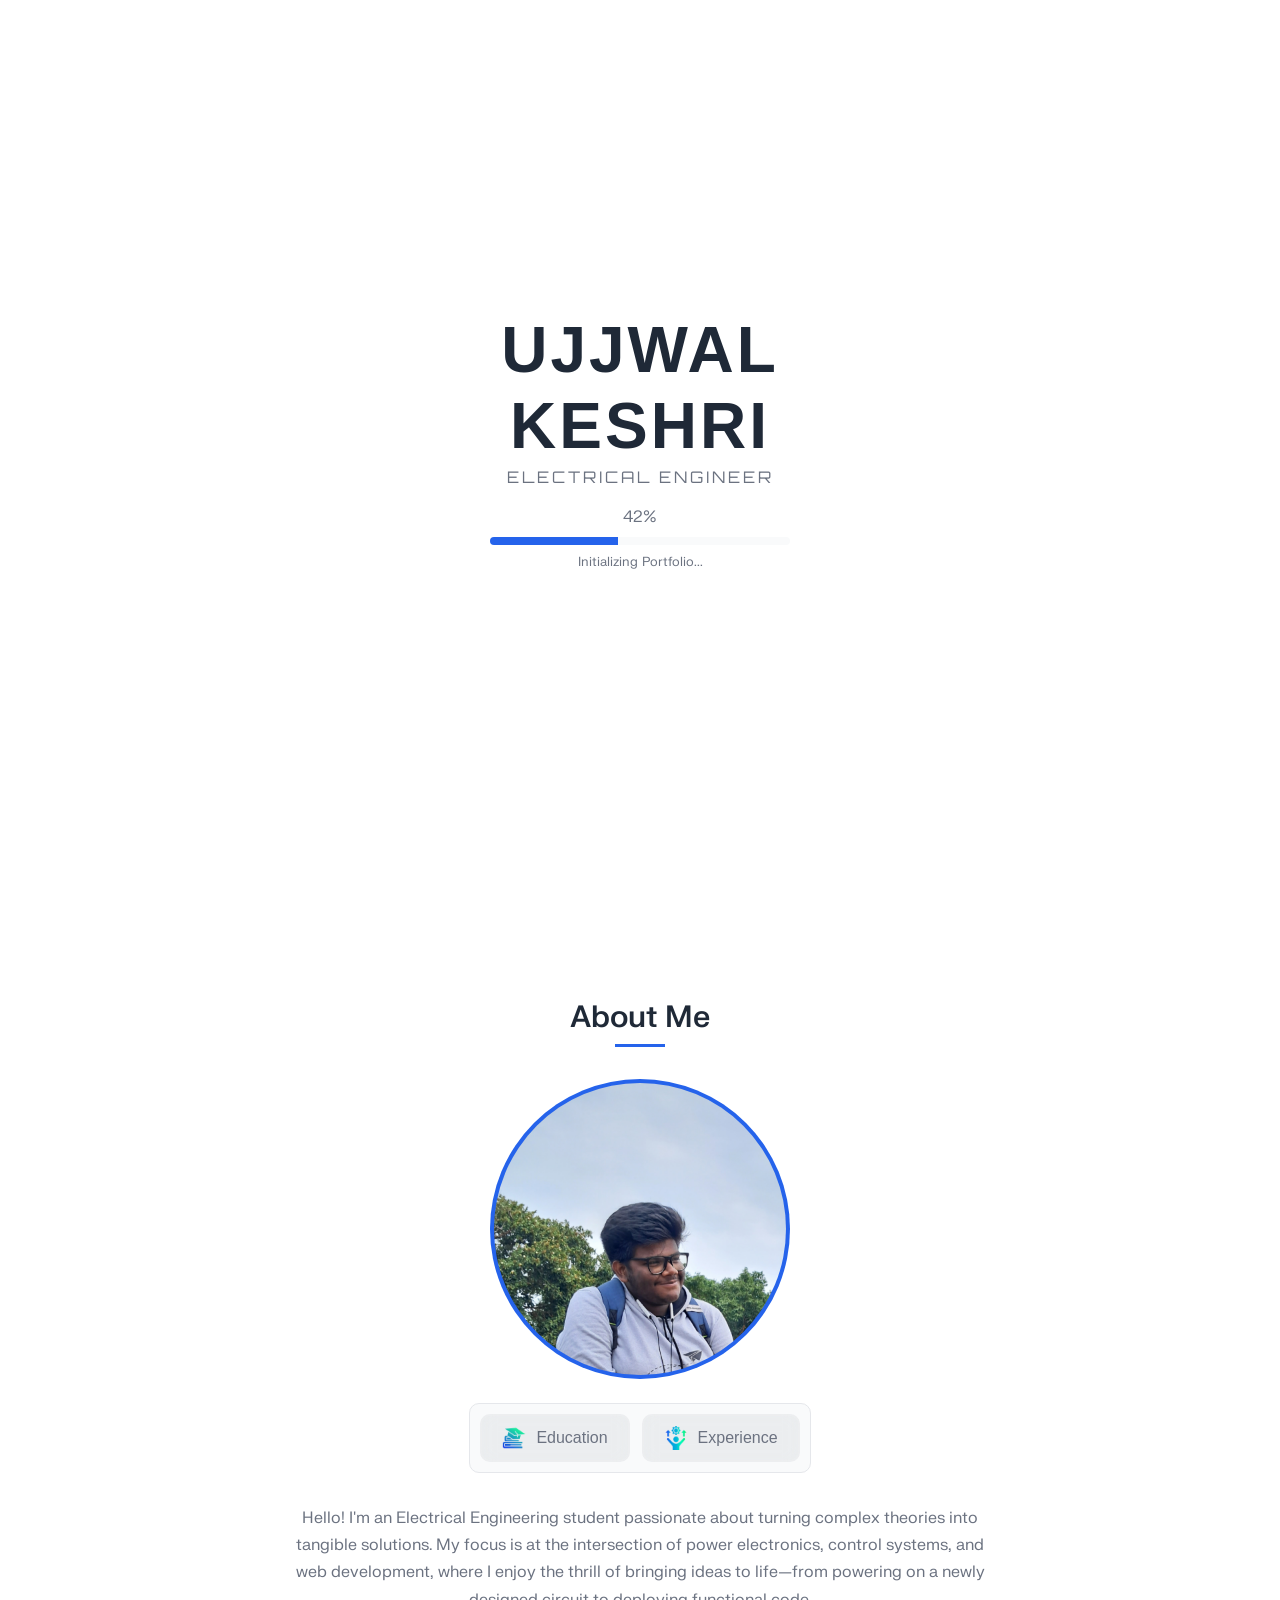
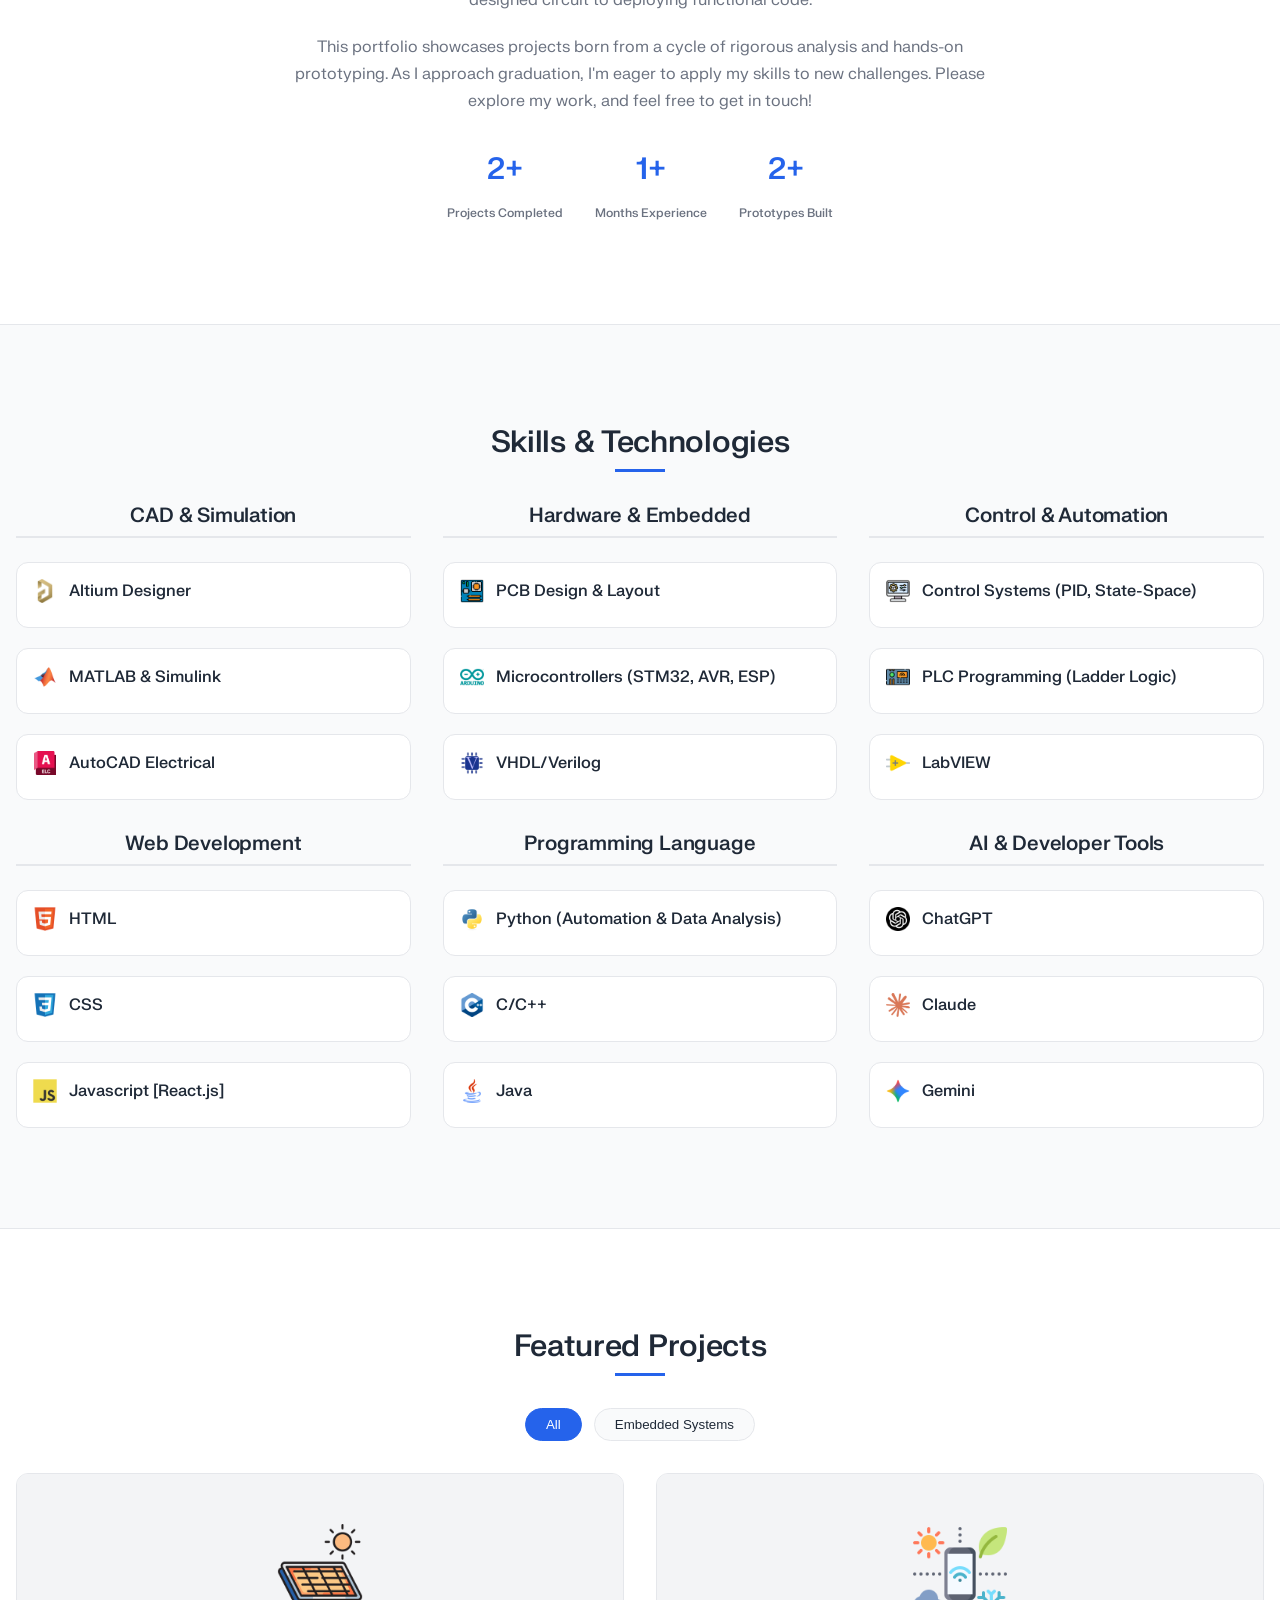
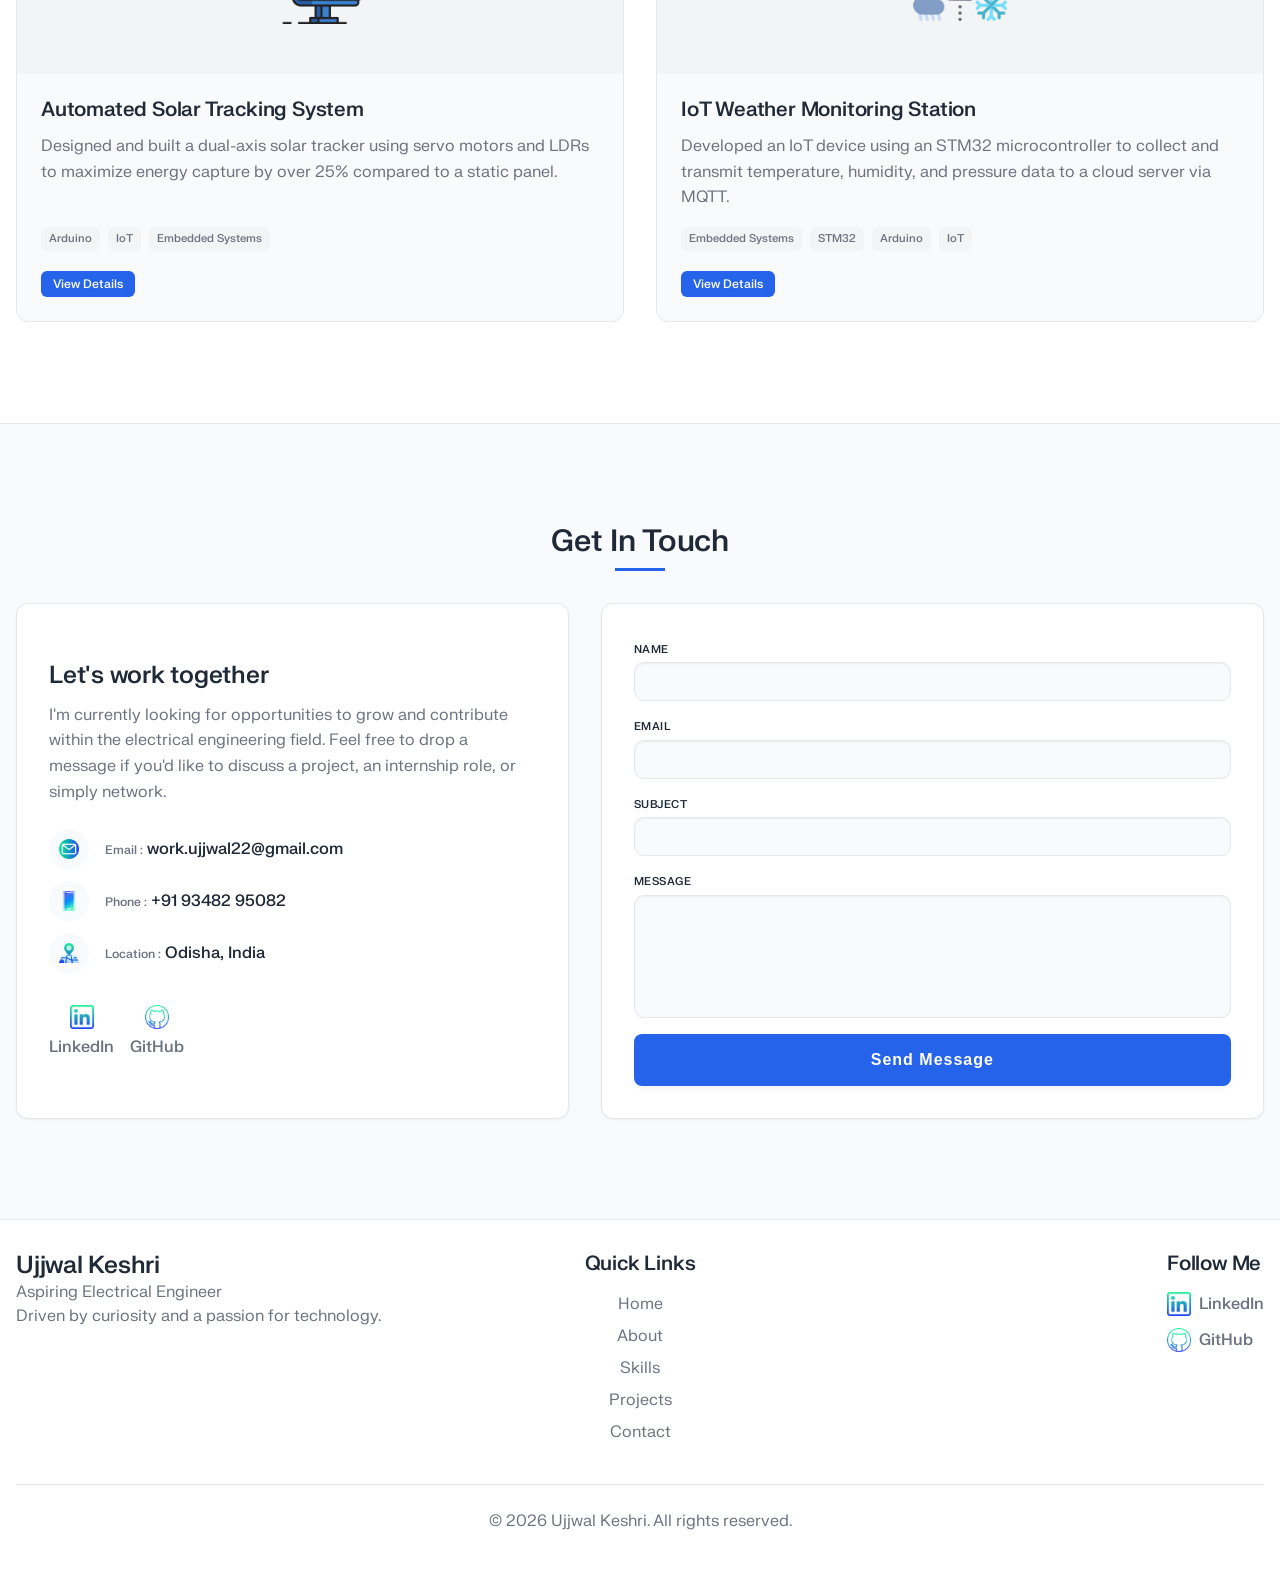
<file: index.html>
<!DOCTYPE html>
<html lang="en" class="homepage-theme">

<head>
    <meta charset="UTF-8">
    <meta name="viewport" content="width=device-width, initial-scale=1.0">
    <title>Ujjwal Keshri - Electrical Engineer</title>
    <link rel="icon" type="image/png" href="resources/logo.png">
    <link rel="preconnect" href="https://fonts.googleapis.com">
    <link rel="preconnect" href="https://fonts.gstatic.com" crossorigin>
    <link href="https://fonts.googleapis.com/css2?family=Orbitron:wght@700&display=swap" rel="stylesheet">

    <script>
        (function () {
            try {
                var theme = localStorage.getItem('theme');
                if (theme) {
                    document.documentElement.classList.add(theme + '-mode');
                } else if (window.matchMedia && window.matchMedia('(prefers-color-scheme: dark)').matches) {
                    document.documentElement.classList.add('dark-mode');
                } else {
                    document.documentElement.classList.add('light-mode');
                }
            } catch (e) {
                document.documentElement.classList.add('light-mode');
            }
        })();
    </script>

    <link rel="stylesheet" href="style.css">
</head>

<body>
    <div class="cursor-dot"></div>
    <div class="cursor-circle"></div>
    <div class="loader" id="loader">
        <div class="loader__content">
            <div class="loader__brand">
                <h1 class="glitch" data-glitch="UJJWAL KESHRI">UJJWAL KESHRI</h1>
                <p>ELECTRICAL ENGINEER</p>
            </div>
            <div class="loader__progress-container">
                <span class="loader__percentage" id="loader-percentage">0%</span>
                <div class="loader__progress-bar">
                    <div class="loader__progress" id="loader-progress"></div>
                </div>
                <p class="loader__status">Initializing Portfolio...</p>
            </div>
        </div>
    </div>
    <header class="header">
        <nav class="nav container">
            <a href="index.html">
                <div class="nav__brand">
                    <h2>UK</h2>
                </div>
            </a>
            <ul class="nav__menu" id="nav-menu">
                <li class="nav__item">
                    <a href="#home" class="nav__link">Home</a>
                </li>
                <li class="nav__item">
                    <a href="#about" class="nav__link">About</a>
                </li>
                <li class="nav__item">
                    <a href="#skills" class="nav__link">Skills</a>
                </li>
                <li class="nav__item">
                    <a href="#projects" class="nav__link">Projects</a>
                </li>
                <li class="nav__item">
                    <a href="#contact" class="nav__link">Contact</a>
                </li>
            </ul>
            <div class="nav_right_cluster">
                <div class="switch-wrapper">
                    <input type="checkbox" id="theme-toggle" />
                    <label for="theme-toggle" class="toggle">
                        <span>
                            <svg viewBox="0 0 10 10">
                                <path
                                    d="M5,1 L5,1 C2.790861,1 1,2.790861 1,5 L1,5 C1,7.209139 2.790861,9 5,9 L5,9 C7.209139,9 9,7.209139 9,5 L9,5 C9,2.790861 7.209139,1 5,1 L5,9 L5,1 Z">
                                </path>
                            </svg>
                        </span>
                    </label>
                </div>
                <button class="nav__toggle" id="nav-toggle" aria-label="Toggle navigation menu" aria-expanded="false"
                    aria-controls="nav-menu">
                    <span></span>
                    <span></span>
                    <span></span>
                </button>
            </div>
        </nav>
    </header>

    <section class="hero" id="home">
        <video autoplay muted loop playsinline class="hero__video-background hero__video">
            <source src="resources/background.mp4" type="video/mp4">
            Your browser does not support the video tag.
        </video>

        <div class="hero__overlay"></div>

        <div class="hero__container container">
            <div class="hero__content">
                <div class="hero__text">
                    <h1 class="hero__title">UJJWAL KESHRI</h1>
                    <h2 class="hero__subtitle"><span id="typewriter-text"></span></h2>
                    <p class="hero__tagline">Engineering innovative solutions for power, control, and embedded systems.
                    </p>
                    <p class="hero__intro">I am an aspiring Electrical Engineering student with hands-on experience in
                        designing, simulating, and testing electrical systems gained through rigorous coursework and
                        academic projects. I am driven to create efficient and reliable solutions and am skilled in
                        circuit analysis and prototyping. Eager to apply my knowledge to complex engineering problems.
                    </p>
                    <div class="hero__buttons">
                        <a href="https://rustyujjwal.github.io/My-CV/" target="_blank" rel="noopener noreferrer"
                            class="btn btn--secondary"><span>Download CV</span></a>
                        <a href="#contact" class="btn btn--outline">Contact Me</a>
                    </div>
                </div>
                <div class="hero__image">
                    <div class="hero__photo">
                        <div class="photo-placeholder">
                            <img src="resources/about-me.jpg" alt="Ujjwal Keshri">
                        </div>
                    </div>
                </div>
            </div>
        </div>
    </section>

    <section class="about" id="about">
        <div class="container">
            <h2 class="section__title">About Me</h2>
            <div class="about__container">
                <div class="about__image">
                    <div class="about__photo">
                        <div class="photo-placeholder">
                            <img src="resources/about-me.jpg" alt="About Ujjwal Keshri">
                        </div>
                    </div>
                    <div class="tab-buttons">
                        <button class="tab-btn" data-tab="education">
                            <div class="tab-btn__icon"><img src="resources/education.png" alt="Education Qualification">
                            </div>
                            <span class="tab-btn__text">Education</span>
                        </button>
                        <button class="tab-btn" data-tab="experience">
                            <div class="tab-btn__icon"><img src="resources/training.png" alt="Experience"> </div>
                            <span class="tab-btn__text">Experience</span>
                        </button>
                    </div>
                </div>

                <div class="about__content">
                    <div class="about__details-default">
                        <div class="about__text-wrapper">
                            <p class="about__text">
                                Hello! I'm an Electrical Engineering student passionate about turning complex theories
                                into
                                tangible solutions. My focus is at the intersection of power electronics, control
                                systems, and
                                web development, where I enjoy the thrill of bringing ideas to life—from powering on a
                                newly
                                designed circuit to deploying functional code.
                            </p>
                            <p class="about__text">
                                This portfolio showcases projects born from a cycle of rigorous analysis and hands-on
                                prototyping. As I approach graduation, I'm eager to apply my skills to new challenges.
                                Please
                                explore my work, and feel free to get in touch!
                            </p>
                        </div>
                        <div class="about__highlights">
                            <div class="highlight">
                                <span class="highlight__number" data-target="2">0+</span>
                                <span class="highlight__text">Projects Completed</span>
                            </div>
                            <div class="highlight">
                                <span class="highlight__number" data-target="1">0+</span>
                                <span class="highlight__text">Months Experience</span>
                            </div>
                            <div class="highlight">
                                <span class="highlight__number" data-target="2">0+</span>
                                <span class="highlight__text">Prototypes Built</span>
                            </div>
                        </div>
                    </div>

                    <div class="tab-content">
                        <button type="button" class="timeline-close-btn" aria-label="Close timeline">&times;</button>
                        <div class="timeline-section" id="education-content" data-tab="education">
                            <div class="timeline__item">
                                <h4 class="timeline__title">B.Tech in Electrical Engineering</h4>
                                <p class="timeline__subtitle">Odisha University of Technology and Research | Ghatikia,
                                    Bhubaneshwar, Odisha</p>
                                <p class="timeline__date">Sept 2023 - June 2027</p>
                                <ul class="timeline__description">
                                    <p>CGPA: 8.52/10 (Until 5th Semester)</p>
                                </ul>
                            </div>
                            <div class="timeline__item">
                                <h4 class="timeline__title">Senior Secondary (Class XII)</h4>
                                <p class="timeline__subtitle">DAV Public School | CDA-6, Cuttack, Odisha</p>
                                <p class="timeline__date">2022</p>
                                <ul class="timeline__description">
                                    <p>Stream: Science (PCMC)</p>
                                    <p>Percentage: 88.60%</p>
                                </ul>
                            </div>
                            <div class="timeline__item">
                                <h4 class="timeline__title">Higher Secondary (Class X)</h4>
                                <p class="timeline__subtitle">DAV Public School | CDA-6, Cuttack, Odisha</p>
                                <p class="timeline__date">2020</p>
                                <ul class="timeline__description">
                                    <p>Percentage: 89.80%</p>
                                </ul>
                            </div>
                        </div>
                        <div class="timeline-section" id="experience-content" data-tab="experience">
                            <div class="experience__timeline">
                                <h4 class="timeline__title">Electrical Engineering Intern (Industrial Trainee)</h4>
                                <p class="timeline__subtitle">Indian Oil Corporation Limited | SERPL, Bhubaneswar Pump
                                    Station (Jatni)</p>
                                <p class="timeline__date">June 2024 - July 2024</p>
                                <ul class="timeline__description">
                                    <li>Underwent training and prepared a project report on "Industrial Training" under
                                        the supervision of the Operations Manager.</li>
                                    <li>Assisted in the maintenance and troubleshooting of electrical systems and
                                        equipment at the SERPL, Bhubaneswar Pump Station.</li>
                                    <li>Gained practical experience with the operation and control of automated pumping
                                        systems within the pipelines division.</li>
                                </ul>
                                <div class="timline-buttons">
                                    <a href="https://drive.google.com/file/d/1E3f11haBX99K1AKoM7MiTgT2Gk7Y_iyB/view?usp=drive_link"
                                        target="_blank" rel="noopener noreferrer">
                                        <button class="btn btn--outline btn--icon btn--certificate"
                                            data-tab="certificate">
                                            <img src="resources/certificate.png" alt="Certificate Icon">
                                            <span>Certificate</span>
                                        </button>
                                    </a>
                                </div>
                            </div>
                        </div>
                    </div>
                </div>
            </div>
        </div>
    </section>

    <section class="skills" id="skills">
        <div class="container">
            <h2 class="section__title">Skills & Technologies</h2>
            <div class="skills__container">
                <div class="skills__category">
                    <h3 class="skills__category-title">CAD & Simulation</h3>
                    <div class="skills__list">
                        <div class="skill" data-skill="Altium Designer" data-level="90">
                            <div class="skill__info">
                                <div class="skill__identity">
                                    <img src="resources/altium.png" alt="Altium Designer" class="skill__icon">
                                    <span class="skill__name">Altium Designer</span>
                                </div>
                                <span class="skill__percentage">90%</span>
                            </div>
                            <div class="skill__bar">
                                <div class="skill__progress"></div>
                            </div>
                        </div>
                        <div class="skill" data-skill="MATLAB & Simulink" data-level="88">
                            <div class="skill__info">
                                <div class="skill__identity">
                                    <img src="resources/matlab.png" alt="MATLAB & Simulink" class="skill__icon">
                                    <span class="skill__name">MATLAB & Simulink</span>
                                </div>
                                <span class="skill__percentage">88%</span>
                            </div>
                            <div class="skill__bar">
                                <div class="skill__progress"></div>
                            </div>
                        </div>
                        <div class="skill" data-skill="AutoCAD Electrical" data-level="85">
                            <div class="skill__info">
                                <div class="skill__identity">
                                    <img src="resources/autocadelectrical.png" alt="AutoCAD Electrical"
                                        class="skill__icon">
                                    <span class="skill__name">AutoCAD Electrical</span>
                                </div>
                                <span class="skill__percentage">85%</span>
                            </div>
                            <div class="skill__bar">
                                <div class="skill__progress"></div>
                            </div>
                        </div>
                    </div>
                </div>

                <div class="skills__category">
                    <h3 class="skills__category-title">Hardware & Embedded</h3>
                    <div class="skills__list">
                        <div class="skill" data-skill="PCB Design" data-level="92">
                            <div class="skill__info">
                                <div class="skill__identity">
                                    <img src="resources/fabrication.png" alt="PCB Design & Layout" class="skill__icon">
                                    <span class="skill__name">PCB Design & Layout</span>
                                </div>
                                <span class="skill__percentage">92%</span>
                            </div>
                            <div class="skill__bar">
                                <div class="skill__progress"></div>
                            </div>
                        </div>
                        <div class="skill" data-skill="Microcontrollers (STM32, AVR)" data-level="90">
                            <div class="skill__info">
                                <div class="skill__identity">
                                    <img src="resources/Arduino.png" alt="Microcontrollers (STM32, AVR, ESP)"
                                        class="skill__icon">
                                    <span class="skill__name">Microcontrollers (STM32, AVR, ESP)</span>
                                </div>
                                <span class="skill__percentage">90%</span>
                            </div>
                            <div class="skill__bar">
                                <div class="skill__progress"></div>
                            </div>
                        </div>

                        <div class="skill" data-skill="VHDL/Verilog" data-level="80">
                            <div class="skill__info">
                                <div class="skill__identity">
                                    <img src="resources/verilog.png" alt="VHDL/Verilog" class="skill__icon">
                                    <span class="skill__name">VHDL/Verilog</span>
                                </div>
                                <span class="skill__percentage">80%</span>
                            </div>
                            <div class="skill__bar">
                                <div class="skill__progress"></div>
                            </div>
                        </div>
                    </div>
                </div>

                <div class="skills__category">
                    <h3 class="skills__category-title">Control & Automation</h3>
                    <div class="skills__list">
                        <div class="skill" data-skill="Control Systems" data-level="88">
                            <div class="skill__info">
                                <div class="skill__identity">
                                    <img src="resources/controlsystem.png" alt="Control Systems (PID, State-Space)"
                                        class="skill__icon">
                                    <span class="skill__name">Control Systems (PID, State-Space)</span>
                                </div>
                                <span class="skill__percentage">88%</span>
                            </div>
                            <div class="skill__bar">
                                <div class="skill__progress"></div>
                            </div>
                        </div>
                        <div class="skill" data-skill="PLC Programming" data-level="82">
                            <div class="skill__info">
                                <div class="skill__identity">
                                    <img src="resources/plc.png" alt="PLC Programming (Ladder Logic)"
                                        class="skill__icon">
                                    <span class="skill__name">PLC Programming (Ladder Logic)</span>
                                </div>
                                <span class="skill__percentage">82%</span>
                            </div>
                            <div class="skill__bar">
                                <div class="skill__progress"></div>
                            </div>
                        </div>
                        <div class="skill" data-skill="LabVIEW" data-level="78">
                            <div class="skill__info">
                                <div class="skill__identity">
                                    <img src="resources/LabVIEW.png" alt="LabVIEW" class="skill__icon">
                                    <span class="skill__name">LabVIEW</span>
                                </div>
                                <span class="skill__percentage">78%</span>
                            </div>
                            <div class="skill__bar">
                                <div class="skill__progress"></div>
                            </div>
                        </div>

                    </div>
                </div>

                <div class="skills__category">
                    <h3 class="skills__category-title">Web Development</h3>
                    <div class="skills__list">
                        <div class="skill" data-skill="HTML" data-level="90">
                            <div class="skill__info">
                                <div class="skill__identity">
                                    <img src="resources/HTML5.png" alt="HTML" class="skill__icon">
                                    <span class="skill__name">HTML</span>
                                </div>
                                <span class="skill__percentage">90%</span>
                            </div>
                            <div class="skill__bar">
                                <div class="skill__progress"></div>
                            </div>
                        </div>
                        <div class="skill" data-skill="CSS" data-level="75">
                            <div class="skill__info">
                                <div class="skill__identity">
                                    <img src="resources/CSS3.png" alt="CSS" class="skill__icon">
                                    <span class="skill__name">CSS</span>
                                </div>
                                <span class="skill__percentage">75%</span>
                            </div>
                            <div class="skill__bar">
                                <div class="skill__progress"></div>
                            </div>
                        </div>
                        <div class="skill" data-skill="Javascript" data-level="70">
                            <div class="skill__info">
                                <div class="skill__identity">
                                    <img src="resources/JavaScript.png" alt="Javascript [React.js]" class="skill__icon">
                                    <span class="skill__name">Javascript [React.js]</span>
                                </div>
                                <span class="skill__percentage">70%</span>
                            </div>
                            <div class="skill__bar">
                                <div class="skill__progress"></div>
                            </div>
                        </div>
                    </div>
                </div>

                <div class="skills__category">
                    <h3 class="skills__category-title">Programming Language</h3>
                    <div class="skills__list">
                        <div class="skill" data-skill="Python (Automation)" data-level="75">
                            <div class="skill__info">
                                <div class="skill__identity">
                                    <img src="resources/python.png" alt="Python (Automation & Data Analysis)"
                                        class="skill__icon">
                                    <span class="skill__name">Python (Automation & Data Analysis)</span>
                                </div>
                                <span class="skill__percentage">75%</span>
                            </div>
                            <div class="skill__bar">
                                <div class="skill__progress"></div>
                            </div>
                        </div>
                        <div class="skill" data-skill="C/C++" data-level="85">
                            <div class="skill__info">
                                <div class="skill__identity">
                                    <img src="resources/c-.png" alt="C/C++" class="skill__icon">
                                    <span class="skill__name">C/C++</span>
                                </div>
                                <span class="skill__percentage">85%</span>
                            </div>
                            <div class="skill__bar">
                                <div class="skill__progress"></div>
                            </div>
                        </div>
                        <div class="skill" data-skill="Java" data-level="70">
                            <div class="skill__info">
                                <div class="skill__identity">
                                    <img src="resources/java.png" alt="Java" class="skill__icon">
                                    <span class="skill__name">Java</span>
                                </div>
                                <span class="skill__percentage">70%</span>
                            </div>
                            <div class="skill__bar">
                                <div class="skill__progress"></div>
                            </div>
                        </div>
                    </div>
                </div>

                <div class="skills__category">
                    <h3 class="skills__category-title">AI & Developer Tools</h3>
                    <div class="skills__list">
                        <div class="skill" data-skill="ChatGPT" data-level="80">
                            <div class="skill__info">
                                <div class="skill__identity">
                                    <img src="resources/chatgpt.png" alt="ChatGPT" class="skill__icon">
                                    <span class="skill__name">ChatGPT</span>
                                </div>
                                <span class="skill__percentage">80%</span>
                            </div>
                            <div class="skill__bar">
                                <div class="skill__progress"></div>
                            </div>
                        </div>
                        <div class="skill" data-skill="Claude" data-level="80">
                            <div class="skill__info">
                                <div class="skill__identity">
                                    <img src="resources/claude.png" alt="Claude" class="skill__icon">
                                    <span class="skill__name">Claude</span>
                                </div>
                                <span class="skill__percentage">80%</span>
                            </div>
                            <div class="skill__bar">
                                <div class="skill__progress"></div>
                            </div>
                        </div>
                        <div class="skill" data-skill="Gemini" data-level="80">
                            <div class="skill__info">
                                <div class="skill__identity">
                                    <img src="resources/gemini.png" alt="Gemini" class="skill__icon">
                                    <span class="skill__name">Gemini</span>
                                </div>
                                <span class="skill__percentage">80%</span>
                            </div>
                            <div class="skill__bar">
                                <div class="skill__progress"></div>
                            </div>
                        </div>
                    </div>
                </div>

            </div>
        </div>
    </section>

    <section class="projects" id="projects">
        <div class="container">
            <h2 class="section__title">Featured Projects</h2>
            <div class="projects__filters">
                <button class="filter-btn active" data-filter="all">All</button>
                <button class="filter-btn" data-filter="embedded">Embedded Systems</button>
            </div>
            <div class="projects__grid">
                <div class="project-card" data-category="embedded">
                    <div class="project-card__image">
                        <div class="project-placeholder"> <img src="resources/solar.png" alt="solar tracking"> </div>
                    </div>
                    <div class="project-card__content">
                        <h3 class="project-card__title">Automated Solar Tracking System</h3>
                        <p class="project-card__description">Designed and built a dual-axis solar tracker using servo
                            motors and LDRs to maximize energy capture by over 25% compared to a static panel.</p>
                        <div class="project-card__tags">
                            <span class="tag">Arduino</span>
                            <span class="tag">IoT</span>
                            <span class="tag">Embedded Systems</span>
                        </div>
                        <div class="project-card__buttons">
                            <a href="https://github.com/RustyUjjwal/Automated-Solar-Tracking-System.git" target="_blank"
                            rel="noopener noreferrer" class="btn btn--sm btn--secondary">View Details</a>
                        </div>
                    </div>
                </div>

                <div class="project-card" data-category="embedded">
                    <div class="project-card__image">
                        <div class="project-placeholder"> <img src="resources/weather.png"
                                alt="Weather Monitoring Station"> </div>
                    </div>
                    <div class="project-card__content">
                        <h3 class="project-card__title">IoT Weather Monitoring Station</h3>
                        <p class="project-card__description">Developed an IoT device using an STM32 microcontroller to
                            collect and transmit temperature, humidity, and pressure data to a cloud server via MQTT.
                        </p>
                        <div class="project-card__tags">
                            <span class="tag">Embedded Systems</span>
                            <span class="tag">STM32</span>
                            <span class="tag">Arduino</span>
                            <span class="tag">IoT</span>
                        </div>
                        <div class="project-card__buttons">
                            <a href="https://github.com/RustyUjjwal/IoT-Weather-Monitoring-Station.git" target="_blank"
                                rel="noopener noreferrer" class="btn btn--sm btn--secondary">View Details</a>
                        </div>
                    </div>
                </div>

            </div>
        </div>
    </section>

    <section class="contact" id="contact">
        <div class="container">
            <h2 class="section__title">Get In Touch</h2>
            <div class="contact__container">
                <div class="contact__info">
                    <h3>Let's work together</h3>
                    <p>I'm currently looking for opportunities to grow and contribute within the electrical engineering field. Feel free to drop a message if you'd like to discuss a project, an internship role, or simply network.</p>

                    <div class="contact__details">
                        <div class="contact__item">
                            <span class="contact__icon"> <img src="resources/email.png" alt="Email"></span>
                            <div class="contact__text">
                                <span class="contact__label">Email :</span>
                                <span class="contact__value">work.ujjwal22@gmail.com</span>
                            </div>
                        </div>
                        <div class="contact__item">
                            <span class="contact__icon"><img src="resources/mobile.png" alt="Mobile"></span>
                            <div class="contact__text">
                                <span class="contact__label">Phone :</span>
                                <span class="contact__value">+91 93482 95082</span>
                            </div>
                        </div>
                        <div class="contact__item">
                            <span class="contact__icon"><img src="resources/location.png" alt="Location"></span>
                            <div class="contact__text">
                                <span class="contact__label">Location :</span>
                                <span class="contact__value">Odisha, India</span>
                            </div>
                        </div>
                    </div>

                    <div class="contact__social">
                        <a href="https://www.linkedin.com/in/keshriujjwal/" target="_blank" class="social-link"
                            title="LinkedIn">
                            <img src="resources/linkedin-icon.png" class="social-link linkedin-link"
                                alt="LinkedIn Profile">
                            <span>LinkedIn</span>
                        </a>
                        <a href="https://github.com/RustyUjjwal" target="_blank" class="social-link github-link"
                            title="GitHub">
                            <img src="resources/github-icon.png" alt="GitHub Profile">
                            <span>GitHub</span>
                        </a>
                    </div>
                </div>

                <form class="contact__form" id="contact-form" novalidate>
                    <input type="hidden" name="access_key" value="f7c15a7a-4ddb-4a46-9fb8-ebc34a2d137b">

                    <div class="form-group">
                        <label for="name" class="form-label">Name</label>
                        <input type="text" id="name" name="name" class="form-control" required>
                        <span class="error-message" id="name-error"></span>
                    </div>
                    <div class="form-group">
                        <label for="email" class="form-label">Email</label>
                        <input type="email" id="email" name="email" class="form-control" required>
                        <span class="error-message" id="email-error"></span>
                    </div>
                    <div class="form-group">
                        <label for="subject" class="form-label">Subject</label>
                        <input type="text" id="subject" name="subject" class="form-control" required>
                        <span class="error-message" id="subject-error"></span>
                    </div>
                    <div class="form-group">
                        <label for="message" class="form-label">Message</label>
                        <textarea id="message" name="message" class="form-control" rows="5" required></textarea>
                        <span class="error-message" id="message-error"></span>
                    </div>
                    <button type="submit" class="btn btn--primary btn--full-width">Send Message</button>
                </form>
            </div>
        </div>
    </section>

    <footer class="footer">
        <div class="container">
            <div class="footer__content">
                <div class="footer__info">
                    <h3>Ujjwal Keshri</h3>
                    <p>Aspiring Electrical Engineer<br>Driven by curiosity and a passion for technology.</p>
                    
                </div>
                <div class="footer__links">
                    <h4>Quick Links</h4>
                    <ul>
                        <li><a href="#home">Home</a></li>
                        <li><a href="#about">About</a></li>
                        <li><a href="#skills">Skills</a></li>
                        <li><a href="#projects">Projects</a></li>
                        <li><a href="#contact">Contact</a></li>
                    </ul>
                </div>
                <div class="footer__social">
                    <h4>Follow Me</h4>
                    <div class="social-links">
                        <a href="https://www.linkedin.com/in/keshriujjwal/" target="_blank"
                            class="social-link linkedin-link" title="LinkedIn">
                            <img src="resources/linkedin-icon.png" alt="LinkedIn Profile">
                            <span>LinkedIn</span>
                        </a>
                        <a href="https://github.com/RustyUjjwal" target="_blank" class="social-link github-link"
                            title="GitHub Profile">
                            <img src="resources/github-icon.png" alt="GitHub Profile">
                            <span>GitHub</span>
                        </a>
                    </div>
                </div>
            </div>
            <div class="footer__bottom">
                <p>&copy; <span id="copyright-year">2025</span> Ujjwal Keshri. All rights reserved.</p>
            </div>
        </div>
    </footer>

    <script src="app.js"></script>
</body>


</html>
</file>
<file: style.css>
/* ===== Animation Frames ====== */
@keyframes blink-caret {

  from,
  to {
    border-color: transparent;
  }

  50% {
    border-color: var(--color-primary);
  }
}

@keyframes contentFadeIn {
  from {
    opacity: 0;
    transform: translateY(15px);
  }

  to {
    opacity: 1;
    transform: translateY(0);
  }
}

@keyframes noise-before {
  0% {
    clip: rect(61px, 9999px, 52px, 0);
  }

  5% {
    clip: rect(33px, 9999px, 144px, 0);
  }

  10% {
    clip: rect(121px, 9999px, 115px, 0);
  }

  15% {
    clip: rect(144px, 9999px, 162px, 0);
  }

  20% {
    clip: rect(62px, 9999px, 180px, 0);
  }

  25% {
    clip: rect(34px, 9999px, 42px, 0);
  }

  30% {
    clip: rect(147px, 9999px, 179px, 0);
  }

  35% {
    clip: rect(99px, 9999px, 63px, 0);
  }

  40% {
    clip: rect(188px, 9999px, 122px, 0);
  }

  45% {
    clip: rect(154px, 9999px, 14px, 0);
  }

  50% {
    clip: rect(63px, 9999px, 37px, 0);
  }

  55% {
    clip: rect(161px, 9999px, 147px, 0);
  }

  60% {
    clip: rect(109px, 9999px, 175px, 0);
  }

  65% {
    clip: rect(157px, 9999px, 88px, 0);
  }

  70% {
    clip: rect(173px, 9999px, 131px, 0);
  }

  75% {
    clip: rect(62px, 9999px, 70px, 0);
  }

  80% {
    clip: rect(24px, 9999px, 153px, 0);
  }

  85% {
    clip: rect(138px, 9999px, 40px, 0);
  }

  90% {
    clip: rect(79px, 9999px, 136px, 0);
  }

  95% {
    clip: rect(25px, 9999px, 34px, 0);
  }

  100% {
    clip: rect(173px, 9999px, 166px, 0);
  }
}

@keyframes noise-after {
  0% {
    clip: rect(26px, 9999px, 33px, 0);
  }

  5% {
    clip: rect(140px, 9999px, 198px, 0);
  }

  10% {
    clip: rect(184px, 9999px, 89px, 0);
  }

  15% {
    clip: rect(121px, 9999px, 6px, 0);
  }

  20% {
    clip: rect(181px, 9999px, 99px, 0);
  }

  25% {
    clip: rect(154px, 9999px, 133px, 0);
  }

  30% {
    clip: rect(134px, 9999px, 169px, 0);
  }

  35% {
    clip: rect(26px, 9999px, 187px, 0);
  }

  40% {
    clip: rect(147px, 9999px, 137px, 0);
  }

  45% {
    clip: rect(31px, 9999px, 52px, 0);
  }

  50% {
    clip: rect(191px, 9999px, 109px, 0);
  }

  55% {
    clip: rect(74px, 9999px, 54px, 0);
  }

  60% {
    clip: rect(145px, 9999px, 75px, 0);
  }

  65% {
    clip: rect(153px, 9999px, 198px, 0);
  }

  70% {
    clip: rect(99px, 9999px, 136px, 0);
  }

  75% {
    clip: rect(118px, 9999px, 192px, 0);
  }

  80% {
    clip: rect(1px, 9999px, 83px, 0);
  }

  85% {
    clip: rect(145px, 9999px, 98px, 0);
  }

  90% {
    clip: rect(121px, 9999px, 154px, 0);
  }

  95% {
    clip: rect(156px, 9999px, 44px, 0);
  }

  100% {
    clip: rect(67px, 9999px, 122px, 0);
  }
}

/* ===== Font Set ====== */
@font-face {
  font-family: 'FKGroteskNeue';
  src: url('fonts/FKGroteskNeue.woff2') format('woff2'),
    url('fonts/FKGroteskNeue.woff') format('woff');
  font-display: swap;
}

@font-face {
  font-family: 'valorant';
  src: url('fonts/ValorantFont.ttf') format('truetype');
  font-display: swap;

}

:root {
  /* ===== Primitive Color Tokens ====== */
  --color-white: rgba(255, 255, 255, 1);
  --color-black: rgba(0, 0, 0, 1);
  --color-gray-50: rgba(249, 250, 251, 1);
  --color-gray-100: rgba(243, 244, 246, 1);
  --color-gray-200: rgba(229, 231, 235, 1);
  --color-gray-300: rgba(209, 213, 219, 1);
  --color-gray-400: rgba(156, 163, 175, 1);
  --color-gray-500: rgba(107, 114, 128, 1);
  --color-gray-600: rgba(75, 85, 99, 1);
  --color-gray-700: rgba(55, 65, 81, 1);
  --color-gray-800: rgba(31, 41, 55, 1);
  --color-gray-900: rgba(17, 24, 39, 1);

  --color-blue-400: rgba(96, 165, 250, 1);
  --color-blue-500: rgba(59, 130, 246, 1);
  --color-blue-600: rgba(37, 99, 235, 1);
  --color-blue-700: rgba(29, 78, 216, 1);

  --color-red-500: rgba(239, 68, 68, 1);
  --color-red-400: rgba(248, 113, 113, 1);

  /* ===== RGB versions for opacity control ====== */
  --color-blue-500-rgb: 59, 130, 246;
  --color-blue-400-rgb: 96, 165, 250;
  --color-gray-800-rgb: 31, 41, 55;
  --color-gray-900-rgb: 17, 24, 39;
  --color-red-500-rgb: 239, 68, 68;
  --color-red-400-rgb: 248, 113, 113;

  /* ===== Common style patterns ====== */
  --shadow-focus: 0 0 0 3px var(--color-focus-ring);
  --outline-focus: 2px solid var(--color-primary);
  --icon-select-caret-light: url("data:image/svg+xml,%3Csvg xmlns='http://www.w3.org/2000/svg' width='16' height='16' viewBox='0 0 24 24' fill='none' stroke='%23374151' stroke-width='2' stroke-linecap='round' stroke-linejoin='round'%3E%3Cpolyline points='6 9 12 15 18 9'%3E%3C/polyline%3E%3C/svg%3E");
  --icon-select-caret-dark: url("data:image/svg+xml,%3Csvg xmlns='http://www.w3.org/2000/svg' width='16' height='16' viewBox='0 0 24 24' fill='none' stroke='%23d1d5db' stroke-width='2' stroke-linecap='round' stroke-linejoin='round'%3E%3Cpolyline points='6 9 12 15 18 9'%3E%3C/polyline%3E%3C/svg%3E");

  /* ===== Typography ====== */
  --font-family-base: "FKGroteskNeue", "Geist", "Inter", -apple-system,
    BlinkMacSystemFont, "Segoe UI", Roboto, sans-serif;
  --font-family-mono: "Berkeley Mono", ui-monospace, SFMono-Regular, Menlo,
    Monaco, Consolas, monospace;
  --font-size-xs: 11px;
  --font-size-sm: 12px;
  --font-size-base: 16px;
  --font-size-md: 16px;
  --font-size-lg: 18px;
  --font-size-xl: 20px;
  --font-size-2xl: 24px;
  --font-size-3xl: 30px;
  --font-size-4xl: clamp(2rem, 2.5rem + 2vw, 44px);
  --font-weight-normal: 400;
  --font-weight-medium: 500;
  --font-weight-semibold: 550;
  --font-weight-bold: 600;
  --line-height-tight: 1.2;
  --line-height-normal: 1.5;
  --letter-spacing-tight: -0.01em;

  /* ===== Spacing ====== */
  --space-0: 0;
  --space-1: 1px;
  --space-2: 2px;
  --space-4: 4px;
  --space-6: 6px;
  --space-8: 8px;
  --space-10: 10px;
  --space-12: 12px;
  --space-16: 16px;
  --space-20: 20px;
  --space-24: 24px;
  --space-32: 32px;

  /* ===== Border Radius ====== */
  --radius-sm: 6px;
  --radius-base: 8px;
  --radius-md: 10px;
  --radius-lg: 12px;
  --radius-full: 9999px;

  /* ===== Shadows ====== */
  --shadow-xs: 0 1px 2px rgba(0, 0, 0, 0.02);
  --shadow-sm: 0 1px 3px rgba(0, 0, 0, 0.04), 0 1px 2px rgba(0, 0, 0, 0.02);
  --shadow-md: 0 4px 6px -1px rgba(0, 0, 0, 0.04),
    0 2px 4px -1px rgba(0, 0, 0, 0.02);
  --shadow-lg: 0 10px 15px -3px rgba(0, 0, 0, 0.04),
    0 4px 6px -2px rgba(0, 0, 0, 0.02);
  --shadow-inset-sm: inset 0 1px 0 rgba(255, 255, 255, 0.15),
    inset 0 -1px 0 rgba(0, 0, 0, 0.03);

  /* ===== Animation Time ====== */
  --anim-duration-fast: 150ms;
  --anim-duration-normal: 250ms;
  --anim-ease-standard: cubic-bezier(0.16, 1, 0.3, 1);

  /* ===== Layout ====== */
  --container-sm: 640px;
  --container-md: 768px;
  --container-lg: 1024px;
  --container-xl: 1280px;
}

/* ===== Light mode colors ====== */
body.light-mode {
  --color-background: var(--color-white);
  --color-surface: var(--color-gray-50);
  --color-text: var(--color-gray-800);
  --color-text-secondary: var(--color-gray-500);
  --color-primary: var(--color-blue-600);
  --color-primary-hover: var(--color-blue-700);
  --color-primary-active: var(--color-blue-700);
  --color-secondary: var(--color-gray-100);
  --color-secondary-hover: var(--color-gray-200);
  --color-secondary-active: var(--color-gray-300);
  --color-border: var(--color-gray-200);
  --color-btn-primary-text: var(--color-white);
  --color-btn-secondary-text: rgb(0, 0, 0);
  --color-btn-background: rgba(17, 24, 39, 0.055);
  --color-card-border: var(--color-gray-200);
  --color-card-border-inner: var(--color-gray-200);
  --color-error: var(--color-red-500);
  --color-focus-ring: rgba(var(--color-blue-500-rgb), 0.4);
  --shadow-inset-sm: inset 0 1px 0 rgba(255, 255, 255, 0.15),
    inset 0 -1px 0 rgba(0, 0, 0, 0.03);
  --color-btn-secondary-hover-text: var(--color-black);
  --toggle-colour: var(--color-white);
}

/* ===== Dark mode colors ====== */
body.dark-mode {
  --color-background: var(--color-gray-900);
  --color-surface: var(--color-gray-800);
  --color-text: var(--color-gray-200);
  --color-text-secondary: var(--color-gray-400);
  --color-primary: var(--color-blue-400);
  --color-primary-hover: var(--color-blue-500);
  --color-primary-active: var(--color-blue-500);
  --color-secondary: rgba(255, 255, 255, 0.05);
  --color-secondary-hover: rgba(255, 255, 255, 0.1);
  --color-secondary-active: rgba(255, 255, 255, 0.15);
  --color-border: var(--color-gray-700);
  --color-btn-primary-text: var(--color-gray-900);
  --color-btn-secondary-text: rgb(255, 255, 255);
  --color-btn-background: rgba(17, 24, 39, 0.3);
  --color-card-border: var(--color-gray-700);
  --color-card-border-inner: var(--color-gray-700);
  --color-error: var(--color-red-400);
  --color-focus-ring: rgba(var(--color-blue-400-rgb), 0.4);
  --shadow-inset-sm: inset 0 1px 0 rgba(255, 255, 255, 0.1),
    inset 0 -1px 0 rgba(0, 0, 0, 0.15);
  --color-btn-secondary-hover-text: var(--color-white);
  --toggle-colour: var(--color-gray-400);
}

/* ===== Base styles ====== */
html {
  font-size: var(--font-size-base);
  font-family: var(--font-family-base);
  line-height: var(--line-height-normal);
  -webkit-font-smoothing: antialiased;
  -moz-osx-font-smoothing: grayscale;
  box-sizing: border-box;
  scroll-behavior: smooth;
}

body {
  margin: 0;
  padding: 0;
  color: var(--color-text);
  background-color: var(--color-background);
  transition: background-color var(--anim-duration-normal), color var(--anim-duration-normal);
}

body.no-scroll {
  overflow: hidden;
}

*,
*::before,
*::after {
  box-sizing: inherit;
}

/* ===== Typography ====== */
h1,
h2,
h3,
h4,
h5,
h6 {
  margin: 0;
  font-weight: var(--font-weight-semibold);
  line-height: var(--line-height-tight);
  color: var(--color-text);
  letter-spacing: var(--letter-spacing-tight);
}

h1 {
  font-size: var(--font-size-4xl);
}

h2 {
  font-size: var(--font-size-3xl);
}

h3 {
  font-size: var(--font-size-2xl);
}

h4 {
  font-size: var(--font-size-xl);
}

h5 {
  font-size: var(--font-size-lg);
}

h6 {
  font-size: var(--font-size-md);
}

p {
  margin: 0 0 var(--space-16) 0;
  color: var(--color-text-secondary);
}

a {
  color: var(--color-primary);
  text-decoration: none;
  transition: color var(--anim-duration-fast) var(--anim-ease-standard);
}

a:hover {
  color: var(--color-primary-hover);
}

/* ===== Buttons ====== */
.btn {
  display: inline-flex;
  align-items: center;
  justify-content: center;
  padding: var(--space-8) var(--space-16);
  border-radius: var(--radius-base);
  font-size: var(--font-size-base);
  font-weight: 500;
  line-height: 1.5;
  cursor: pointer;
  border: none;
  text-decoration: none;
  position: relative;
  transition: all var(--anim-duration-normal) var(--anim-ease-standard);
}

.btn:focus-visible {
  outline: none;
  box-shadow: var(--shadow-focus);
}

.btn--primary {
  background: var(--color-primary);
  color: var(--color-btn-primary-text);
}

.btn--primary:hover {
  background: var(--color-primary-hover);
}

.btn--primary:active {
  background: var(--color-primary-active);
}

.btn--secondary {
  background: var(--color-primary);
  color: var(--color-btn-primary-text);
}

.btn--secondary:hover {
  background: var(--color-primary-active);
  color: var(--color-btn-secondary-hover-text);
}

.btn--secondary:active {
  background: var(--color-primary-active);
}

.btn--outline {
  background: transparent;
  border: 1px solid var(--color-border);
  color: var(--color-text);
}

.btn--outline:hover {
  background: var(--color-secondary);
  color: var(--color-primary-active);
}

.btn--sm {
  padding: var(--space-4) var(--space-12);
  font-size: var(--font-size-sm);
  border-radius: var(--radius-sm);
}

.btn--full-width {
  width: 100%;
}

.btn--icon {
  gap: var(--space-8);
}

.btn--icon img {
  width: 20px;
  height: 20px;
  object-fit: contain;
}

/* ===== Form elements ====== */
/* ===== Form elements ====== */
.form-control {
  display: block;
  width: 100%;
  padding: var(--space-8) var(--space-12);
  font-size: var(--font-size-md);
  line-height: 1.5;
  color: var(--color-text);
  background-color: var(--color-surface);
  /* Changed back to surface so it stands out against the tile */
  border: 1px solid var(--color-border);
  border-radius: var(--radius-md);
  box-shadow: inset 0 1px 2px rgba(0, 0, 0, 0.05);
  /* Added a slight inner shadow for depth */
  transition: all var(--anim-duration-normal) var(--anim-ease-standard);
  -webkit-appearance: none;
  -moz-appearance: none;
}

textarea.form-control {
  font-family: var(--font-family-base);
  font-size: var(--font-size-base);
  resize: none;
  min-height: 100px;
  /* Kept the message box slightly compact */
}

.form-control:focus {
  border-color: var(--color-primary);
  outline: 0;
  box-shadow: 0 0 0 4px rgba(var(--color-blue-500-rgb), 0.15), var(--shadow-sm);
  transform: translateY(-2px);
}

.form-label {
  display: inline-block;
  margin-bottom: var(--space-4);
  /* Squeezed the label closer to the input box */
  font-weight: var(--font-weight-semibold);
  font-size: var(--font-size-sm);
  color: var(--color-text);
  letter-spacing: 0.5px;
  text-transform: uppercase;
}

.form-group {
  margin-bottom: var(--space-16);
  /* Squeezed the gap between the different fields */
}

/* ===== Container layout ====== */
.container {
  width: 100%;
  margin-right: auto;
  margin-left: auto;
  padding-right: var(--space-16);
  padding-left: var(--space-16);
}

@media (min-width: 640px) {
  .container {
    max-width: var(--container-sm);
  }
}

@media (min-width: 768px) {
  .container {
    max-width: var(--container-md);
  }
}

@media (min-width: 1024px) {
  .container {
    max-width: var(--container-lg);
  }
}

@media (min-width: 1280px) {
  .container {
    max-width: var(--container-xl);
  }
}

/* ===== Utility classes ====== */
.hidden {
  display: none !important;
}

/* ===== Accessibility ====== */
:focus-visible {
  outline: var(--outline-focus);
  outline-offset: 2px;
}

/* ===== Header ====== */
.header {
  position: fixed;
  top: 0;
  width: 100%;
  background: rgba(var(--color-background), 0.85);
  backdrop-filter: blur(10px);
  -webkit-backdrop-filter: blur(10px);
  border-bottom: 1px solid var(--color-border);
  z-index: 1000;
  transition: all var(--anim-duration-normal) var(--anim-ease-standard);
}

/* ===== Navigation Bar ====== */
.nav {
  display: flex;
  justify-content: space-between;
  align-items: center;
  padding-top: var(--space-16);
  padding-bottom: var(--space-16);
}

.nav__brand h2 {
  color: var(--color-text);
  margin: 0;
  font-weight: var(--font-weight-bold);
  font-family: 'Orbitron', sans-serif;
  letter-spacing: 1px;
}

.nav__menu {
  display: flex;
  list-style: none;
  margin: 0;
  padding: 0;
  gap: var(--space-32);
  font-family: 'Orbitron', sans-serif;
  letter-spacing: 1px;
  transition: all var(--anim-duration-normal) var(--anim-ease-standard);
}

.nav__link {
  color: var(--color-text);
  font-weight: var(--font-weight-medium);
  position: relative;
  padding-bottom: var(--space-4);
  transition: color var(--anim-duration-fast) var(--anim-ease-standard);
}

.nav__link::after {
  content: '';
  position: absolute;
  bottom: -2px;
  left: 0;
  width: 0;
  height: 2px;
  background-color: var(--color-primary);
  transition: width var(--anim-duration-normal) var(--anim-ease-standard);
}

.nav__link:hover::after,
.nav__link.active::after {
  width: 100%;
}

.nav__link.active {
  color: var(--color-primary);
}

.nav_right_cluster {
  display: flex;
  align-items: center;
  gap: var(--space-16);
}

.nav__toggle {
  display: none;
  flex-direction: column;
  gap: var(--space-4);
  cursor: pointer;
}

.nav__toggle span {
  width: 25px;
  height: 3px;
  background: var(--color-text);
  transition: transform 0.3s ease-in-out, opacity 0.3s ease-in-out;
}

.nav__toggle.active span:nth-child(1) {
  width: 28px;
  transform: translateY(10px) rotate(45deg);
}

.nav__toggle.active span:nth-child(2) {
  opacity: 0;
  width: 0;
}

.nav__toggle.active span:nth-child(3) {
  width: 28px;
  transform: translateY(-10px) rotate(-45deg);
}

/* ===== Theme Toggle Switch ====== */
.switch-wrapper {
  display: flex;
  align-items: center;
}

.switch-wrapper input[type="checkbox"] {
  visibility: hidden;
  display: none;
}

.switch-wrapper .toggle {
  position: relative;
  display: block;
  width: 42px;
  height: 24px;
  cursor: url('resources/default-cursor.png') 0 0, pointer;
  -webkit-tap-highlight-color: transparent;
  transform: translate3d(0, 0, 0);
}

.switch-wrapper .toggle:before {
  content: "";
  position: relative;
  top: 1px;
  left: 1px;
  width: 40px;
  height: 22px;
  display: block;
  background: var(--color-gray-800);
  /* Adapted for theme */
  border-radius: 16px;
  transition: background 0.2s ease;
}

.switch-wrapper .toggle span {
  position: absolute;
  top: 0;
  left: 0;
  width: 24px;
  height: 24px;
  display: block;
  background: var(--toggle-colour);
  border-radius: 50%;
  box-shadow: 0 2px 6px rgba(154, 153, 153, 0.75);
  transition: all 0.2s ease;
}

.switch-wrapper .toggle span svg {
  width: 10px;
  height: 10px;
  margin: 7px;
  fill: none;
}

.switch-wrapper .toggle span svg path {
  stroke: var(--color-gray-900);
  /* Adapted for theme */
  stroke-width: 2;
  stroke-linecap: round;
  stroke-linejoin: round;
  stroke-dasharray: 24;
  stroke-dashoffset: 0;
  transition: all 0.5s linear;
}

.switch-wrapper input[type="checkbox"]:checked+.toggle:before {
  background: var(--color-primary);
  /* Adapted for theme */
}

.switch-wrapper input[type="checkbox"]:checked+.toggle span {
  transform: translateX(18px);
}

.switch-wrapper input[type="checkbox"]:checked+.toggle span path {
  stroke: var(--color-primary);
  /* Adapted for theme */
  stroke-dasharray: 25;
  stroke-dashoffset: 25;
}

/* ===== General Section Styling ====== */
section {
  padding: 100px 0;
  border-bottom: 1px solid var(--color-border);
  background-color: var(--color-background);
}

section:last-of-type {
  border-bottom: none;
}

.section__title {
  text-align: center;
  margin-bottom: var(--space-32);
  font-size: var(--font-size-3xl);
  color: var(--color-text);
}

.section__title::after {
  content: '';
  display: block;
  width: 50px;
  height: 3px;
  background-color: var(--color-primary);
  margin: var(--space-8) auto 0;
}

/* ===== Hero Section ====== */
.hero {
  min-height: 100vh;
  min-height: 100dvh;
  display: flex;
  align-items: center;
  position: relative;
  overflow: hidden;
}

.hero__video-background {
  position: absolute;
  top: 50%;
  left: 50%;
  width: 100%;
  height: 100%;
  object-fit: cover;
  transform: translate(-50%, -50%);
  z-index: 0;
}

.hero__container {
  position: relative;
  z-index: 2;
}

.hero__content {
  display: grid;
  grid-template-columns: 2fr 1fr;
  gap: var(--space-32);
  align-items: center;
}

.hero__image {
  display: flex;
  justify-content: center;
  align-items: center;
}

/* ===== Dark Mode (Default) Styles ====== */
.hero__video {
  display: block;
  transition: filter 0.5s ease-in-out;
}

.hero__overlay {
  position: absolute;
  top: 0;
  left: 0;
  width: 100%;
  height: 100%;
  background-color: rgba(0, 0, 0, 0.8);
  z-index: 1;
}

.hero__title {
  font-family: 'Obitron', sans-serif;
  font-weight: 700;
  letter-spacing: 2px;
  color: var(--color-blue-400);
  text-shadow: 0px 1px 4px rgba(0, 0, 0, 0.5);
}

.hero__subtitle,
.hero .btn--outline {
  color: var(--color-white);
}

.hero__intro {
  font-size: var(--font-size-lg);
  line-height: 1.7;
  max-width: 65ch;
  color: var(--color-white);
}

.hero__buttons {
  display: flex;
  gap: var(--space-24);
  margin-top: var(--space-32);
}

#typewriter-text {
  border-right-color: var(--color-blue-400);
}

.hero .btn--secondary {
  background: var(--color-primary);
  color: var(--color-btn-primary-text);
}

.hero .btn--secondary:hover {
  background: var(--color-primary-active);
  color: var(--color-btn-secondary-hover-text);
}

.hero .btn--secondary:active {
  background: var(--color-primary-active);
}

.hero .btn--outline {
  background: transparent;
  border: 1px solid var(--color-white);
  color: var(--color-white);
}

.hero .btn--outline:hover {
  background: var(--color-white);
  color: var(--color-gray-900);
}

.hero__photo {
  width: 400px;
  height: 400px;
  border-radius: 50%;
  padding: var(--space-8);
  background-color: rgba(var(--color-blue-400-rgb), 0.5);
}

.hero .photo-placeholder {
  width: 100%;
  height: 100%;
  border-radius: 50%;
  background: rgba(var(--color-gray-900-rgb), 0.5);
  color: var(--color-blue-400);
  display: flex;
  align-items: center;
  justify-content: center;
  font-size: 4rem;
}

/* ===== Light Mode Overrides ====== */

body.light-mode .hero__video {
  filter: invert(1);
}

body.light-mode .hero__overlay {
  background-color: rgba(255, 255, 255, 0.75);
}

body.light-mode .hero__title {
  color: var(--color-blue-700);
  text-shadow: 0 2px 8px rgba(0, 0, 0, 0.3);
}

body.light-mode .hero__subtitle,
body.light-mode .hero__intro,
body.light-mode .hero__tagline {
  color: var(--color-gray-900);
  text-shadow: 0 1px 5px rgba(0, 0, 0, 0.3);
}

body.light-mode #typewriter-text {
  color: var(--color-gray-900);
  border-right-color: var(--color-blue-700);
}

body.light-mode .hero .btn--secondary {
  background: var(--color-primary);
  color: var(--color-btn-primary-text);
}

body.light-mode .hero .btn--secondary:hover {
  background: var(--color-primary-active);
  color: var(--color-btn-secondary-hover-text);
}

body.light-mode .hero .btn--outline {
  background: transparent;
  border: 1px solid var(--color-gray-900);
  color: var(--color-gray-900);
}

body.light-mode .hero .btn--outline:hover {
  background: var(--color-gray-900);
  color: var(--color-white);
}

body.light-mode .hero__photo {
  background-color: rgba(var(--color-blue-500-rgb), 0.2);
}

body.light-mode .hero .photo-placeholder {
  background: rgba(255, 255, 255, 0.5);
  color: var(--color-blue-600);
}

/* ===== About Section ====== */
.about__container {
  display: flex;
  flex-direction: column;
  align-items: center;
  gap: var(--space-32);
}

.about__image {
  display: flex;
  flex-direction: column;
  align-items: center;
  justify-content: center;
  position: relative;
}

.about__content {
  max-width: 768px;
  width: 100%;
  position: relative;
  overflow: hidden;
}

.about__photo {
  width: 300px;
  height: 300px;
  border-radius: 50%;
  background-color: var(--color-primary);
  padding: var(--space-4);
}

.about__photo .photo-placeholder {
  width: 100%;
  height: 100%;
  border-radius: 50%;
  display: flex;
  align-items: center;
  justify-content: center;
  background: var(--color-surface);
}

.about__photo .photo-placeholder span {
  border-radius: 50%;
  transition: transform 0.3s ease;
}

.about__details-default {
  transition: transform 0.5s ease, opacity 0.5s ease;
  text-align: center;
}

.about__photo:hover .photo-placeholder span {
  transform: scale(1.2);
}

.about__text {
  font-size: var(--font-size-base);
  line-height: 1.7;
  margin-bottom: var(--space-20);
  max-width: 65ch;
  margin-left: auto;
  margin-right: auto;
}

.about__highlights {
  display: flex;
  gap: var(--space-32);
  margin-top: var(--space-32);
  justify-content: center;
}

.highlight {
  text-align: center;
}

.highlight__number {
  display: block;
  font-size: var(--font-size-3xl);
  font-weight: var(--font-weight-bold);
  color: var(--color-primary);
  margin-bottom: var(--space-8);
}

.highlight__text {
  font-size: var(--font-size-sm);
  color: var(--color-text-secondary);
  font-weight: var(--font-weight-medium);
}

.timline-buttons {
  display: inline-flex;
  flex-direction: column;
  align-items: center;
  justify-content: center;
  gap: 4px;
  background: var(--color-surface);
  padding: 4px;
  border-radius: var(--radius-lg);
  border: 2px solid var(--color-border);
  margin-top: var(--space-12);
  margin-bottom: var(--space-32);
}

.timline-buttons .btn--certificate {
  border: 2px solid var(--color-border);
}

.timline-buttons .btn--certificate:hover {
  border: 2px solid var(--color-primary);
}


.tab-buttons {
  display: flex;
  align-items: center;
  gap: var(--space-12);
  background: var(--color-surface);
  padding: var(--space-10);
  border-radius: var(--radius-md);
  border: 1px solid var(--color-border);
  margin-top: var(--space-24);

}

.tab-btn {
  padding: var(--space-10) var(--space-20);
  cursor: pointer;
  background-color: var(--color-btn-background);
  backdrop-filter: blur(8px);
  -webkit-backdrop-filter: blur(8px);
  border-radius: var(--radius-md);
  border: 2px solid rgba(255, 255, 255, 0.1);
  color: var(--color-text-secondary);
  font-weight: var(--font-weight-medium);
  display: flex;
  align-items: center;
  gap: var(--space-10);
  transition: all 0.25s ease-in-out;
}

.tab-btn:hover {
  color: var(--color-primary-active);
}

.tab-btn.active {
  border: 2px solid var(--color-primary);
  color: var(--color-btn-secondary-text);
  border-radius: var(--radius-md);
}

.tab-btn__icon {
  width: 24px;
  height: 24px;
}

.tab-btn__icon img {
  width: 100%;
  height: 100%;
  object-fit: contain;
}

.tab-btn__text {
  font-size: 1rem;
  position: relative;
}

/* ===== Tab Content as a slide-in panel ====== */
.tab-content {
  position: absolute;
  top: 0;
  left: 0;
  width: 100%;
  height: 100%;
  background: var(--color-background);
  z-index: 20;
  transform: translateX(100%);
  opacity: 0;
  transition: transform 0.5s ease, opacity 0.5s ease;
  overflow-y: auto;
  padding: var(--space-32);
}

.about__container.timeline-active .about__details-default {
  transform: translateX(-100%);
  opacity: 0;
}

.about__container.timeline-active .tab-content {
  transform: translateX(0);
  opacity: 1;
}

.timeline-close-btn {
  position: absolute;
  top: var(--space-16);
  right: var(--space-32);
  background: var(--color-surface);
  border: 1px solid var(--color-border);
  color: var(--color-text);
  width: 40px;
  height: 40px;
  border-radius: 50%;
  font-size: 1.5rem;
  line-height: 1;
  cursor: pointer;
  display: flex;
  align-items: center;
  justify-content: center;
  z-index: 25;
}

.timeline-section {
  display: none;
  animation: contentFadeIn 0.4s ease;
}

.timeline-section.active {
  display: block;
}

.timeline__item {
  position: relative;
  padding-left: var(--space-32);
  margin-bottom: var(--space-24);
  text-align: left;
}

.timeline__item:last-child {
  margin-bottom: 0;
}

.timeline__item::before {
  content: '';
  position: absolute;
  left: 4px;
  top: 6px;
  width: 12px;
  height: 12px;
  border-radius: 50%;
  background-color: var(--color-primary);
  border: 2px solid var(--color-surface);
}

.timeline__item::after {
  content: '';
  position: absolute;
  left: 9px;
  top: 18px;
  bottom: -32px;
  width: 2px;
  background-color: var(--color-border);
}

.timeline__item:last-child::after {
  display: none;
}

.timeline__title {
  font-size: var(--font-size-lg);
  color: var(--color-text);
  margin-bottom: var(--space-4);
}

.timeline__subtitle {
  font-size: var(--font-size-base);
  color: var(--color-text-secondary);
  margin-bottom: var(--space-4);
  font-style: italic;
}

.timeline__date {
  font-size: var(--font-size-sm);
  color: var(--color-text-secondary);
  margin-bottom: var(--space-12);
}

.timeline__description {
  font-size: var(--font-size-base);
  color: var(--color-text-secondary);
  padding-left: 0;
  list-style-type: none;
  margin: 0;
}

.timeline__description li {
  position: relative;
  padding-left: 20px;
  margin-bottom: 8px;
}

.timeline__description li::before {
  content: '›';
  position: absolute;
  left: 0;
  color: var(--color-primary);
  font-weight: bold;
}

.timeline__description p {
  margin-bottom: 4px;
  color: var(--color-text-secondary);
}

.experience__timeline {
  position: relative;
  padding-left: var(--space-32);
  margin-bottom: var(--space-24);
  text-align: left;
}

.experience__timeline:last-child {
  margin-bottom: 0;
}

.experience__timeline::before {
  content: '';
  position: absolute;
  left: 4px;
  top: 6px;
  width: 12px;
  height: 12px;
  border-radius: 50%;
  background-color: var(--color-primary);
  border: 2px solid var(--color-surface);
}

.experience__timeline::after {
  content: '';
  position: absolute;
  background-color: var(--color-border);
}

.experience__timeline:last-child::after {
  display: none;
}

/* ===== Skills Section ====== */
.skills {
  background-color: var(--color-surface);
}

.skills__container {
  display: grid;
  grid-template-columns: repeat(auto-fit, minmax(300px, 1fr));
  gap: var(--space-32);
}

.skills__category-title {
  font-size: var(--font-size-xl);
  margin-bottom: var(--space-24);
  color: var(--color-text);
  text-align: center;
  border-bottom: 2px solid var(--color-border);
  padding-bottom: var(--space-8);
}

.skills__list {
  display: flex;
  flex-direction: column;
  gap: var(--space-20);
}

.skill {
  padding: 16px;
  background: var(--color-background);
  border: 1px solid var(--color-border);
  border-radius: var(--radius-lg);
  cursor: default;
  overflow: hidden;
  transition: background-color var(--anim-duration-fast) ease-in-out;
}

.skill:hover {
  background-color: var(--color-surface);
}

.skill__info {
  display: flex;
  justify-content: space-between;
  align-items: center;
  margin-bottom: 0;
  transition: margin-bottom var(--anim-duration-normal) var(--anim-ease-standard);
}

.skill:hover .skill__info {
  margin-bottom: var(--space-12);
}

.skill__name {
  font-weight: var(--font-weight-medium);
  color: var(--color-text);
}

.skill__percentage {
  font-weight: var(--font-weight-bold);
  color: var(--color-primary);
  font-size: var(--font-size-sm);
  opacity: 0;
  transition: opacity var(--anim-duration-fast) ease-in-out;
}

.skill:hover .skill__percentage {
  opacity: 1;
}

.skill__bar {
  height: 8px;
  background: var(--color-secondary);
  border-radius: var(--radius-full);
  overflow: hidden;
  transform: scaleY(0);
  transform-origin: top;
  transition: transform var(--anim-duration-normal) var(--anim-ease-standard);
}

.skill:hover .skill__bar {
  transform: scaleY(1);
}

.skill__progress {
  height: 100%;
  width: 0;
  border-radius: var(--radius-full);
  background: linear-gradient(90deg, var(--color-blue-500) 0%, var(--color-blue-400) 100%);
  transition: width 0.8s var(--anim-ease-standard);
}

.skill__identity {
  display: flex;
  align-items: center;
  gap: 12px;
}

.skill__icon {
  width: 24px;
  height: 24px;
  object-fit: contain;
}

/* ===== Projects Section ====== */
.projects__filters {
  display: flex;
  justify-content: center;
  gap: var(--space-12);
  margin-bottom: var(--space-32);
  flex-wrap: wrap;
}

.filter-btn {
  padding: var(--space-8) var(--space-20);
  border: 1px solid var(--color-border);
  background: var(--color-surface);
  color: var(--color-text);
  border-radius: var(--radius-full);
  cursor: pointer;
  font-weight: var(--font-weight-medium);
  transition: all var(--anim-duration-normal) var(--anim-ease-standard);
}

.filter-btn:hover {
  background: var(--color-secondary);
  border-color: var(--color-gray-300);
}

.filter-btn.active {
  background: var(--color-primary);
  border-color: var(--color-primary);
  color: var(--color-btn-primary-text);
}

.projects__grid {
  display: grid;
  grid-template-columns: repeat(auto-fit, minmax(320px, 1fr));
  gap: var(--space-32);
  perspective: 1000px;
}

.project-card {
  background: var(--color-surface);
  border: 1px solid var(--color-border);
  border-radius: var(--radius-lg);
  overflow: hidden;
  display: flex;
  flex-direction: column;
}

.project-card__image {
  height: 200px;
  background-color: var(--color-secondary);
  display: flex;
  align-items: center;
  justify-content: center;
}

.project-placeholder {
  display: flex;
  width: 100px;
  height: 100px;
  transition: transform 0.3s ease;
}

.project-card__content {
  padding: var(--space-24);
  display: flex;
  flex-direction: column;
  flex-grow: 1;
}

.project-card__title {
  font-size: var(--font-size-xl);
  margin-bottom: var(--space-12);
  color: var(--color-text);
}

.project-card__description {
  color: var(--color-text-secondary);
  line-height: 1.6;
  margin-bottom: var(--space-16);
  flex-grow: 1;
}

.project-card__tags {
  display: flex;
  flex-wrap: wrap;
  gap: var(--space-8);
  margin-bottom: var(--space-20);
}

.tag {
  padding: var(--space-4) var(--space-8);
  background: var(--color-secondary);
  color: var(--color-text-secondary);
  border-radius: var(--radius-sm);
  font-size: var(--font-size-xs);
  font-weight: var(--font-weight-medium);
}

.project-card__buttons {
  display: flex;
  gap: var(--space-12);
  margin-top: auto;
}

.project-card:hover .project-placeholder {
  transform: scale(1.2);
}

.project-card {
  transition:
    transform 0.35s cubic-bezier(.18, .89, .32, 1.28),
    box-shadow 0.3s;
  will-change: transform;
  backface-visibility: hidden;
  -webkit-backface-visibility: hidden;
}

.project-card:hover,
.project-card:focus-visible {
  transform:
    perspective(700px) scale(1.06) rotateX(10deg) rotateY(-8deg);
  box-shadow:
    0 18px 48px rgba(37, 99, 235, 0.15),
    0 3px 14px rgba(0, 0, 0, 0.05);
  z-index: 2;
}

/* ===== Contact Section ====== */
/* ===== Contact Section ====== */
.contact {
  background-color: var(--color-surface);
}

.contact__container {
  display: grid;
  grid-template-columns: 1fr 1.2fr;
  gap: var(--space-32);
  align-items: stretch;
  /* This ensures both tiles stretch to be the exact same height */
}

/* 1. Left Tile: Contact Info */
.contact__info {
  background: var(--color-background);
  padding: var(--space-32);
  border-radius: var(--radius-lg);
  border: 1px solid var(--color-border);
  box-shadow: var(--shadow-sm);
  display: flex;
  flex-direction: column;
  justify-content: center;
  /* This perfectly centers your details vertically inside the tile */
}

/* 2. Right Tile: The Form */
.contact__form {
  background: var(--color-background);
  padding: var(--space-32);
  border-radius: var(--radius-lg);
  border: 1px solid var(--color-border);
  box-shadow: var(--shadow-sm);
}

.contact__info h3 {
  font-size: var(--font-size-2xl);
  margin-bottom: var(--space-12);
  color: var(--color-text);
}

.contact__info>p {
  font-size: var(--font-size-base);
  line-height: 1.6;
  margin-bottom: var(--space-24);
}

.contact__item {
  display: flex;
  align-items: center;
  gap: var(--space-16);
  margin-bottom: var(--space-12);
}

.contact__icon {
  font-size: 1.2rem;
  width: 40px;
  height: 40px;
  background-color: var(--color-surface);
  color: var(--color-btn-primary-text);
  border-radius: 50%;
  display: flex;
  align-items: center;
  justify-content: center;
  flex-shrink: 0;
}

.contact__icon img {
  width: 20px;
  height: 20px;
  object-fit: contain;
}

.contact__label {
  font-size: var(--font-size-sm);
  color: var(--color-text-secondary);
  font-weight: var(--font-weight-medium);
}

.contact__value {
  font-size: var(--font-size-base);
  color: var(--color-text);
  font-weight: var(--font-weight-medium);
}

.contact__social {
  display: flex;
  gap: var(--space-16);
  margin-top: var(--space-20);
}

.contact__item:hover .contact__icon,
.contact__item:hover .contact__value {
  color: var(--color-primary);
}

.contact__item:hover .contact__label {
  color: var(--color-text);
}

.form-control:focus {
  border-color: var(--color-primary);
  outline: 0;
  box-shadow: 0 0 0 4px rgba(var(--color-blue-500-rgb), 0.2);
}

.social-link {
  display: inline-flex;
  flex-direction: column;
  align-items: center;
  gap: var(--space-6);
  color: var(--color-text-secondary);
  text-decoration: none;
  font-size: 1rem;
  font-weight: var(--font-weight-medium);
  transition: color 0.2s ease-in-out;
}

.social-link:hover {
  color: var(--color-primary);
}

.social-link img {
  width: 24px;
  height: 24px;
  transition: transform 0.2s ease-in-out;
}

.social-link:hover img {
  transform: scale(1.15);
}

.contact__form .btn {
  padding: 14px 24px;
  font-size: var(--font-size-md);
  font-weight: var(--font-weight-bold);
  letter-spacing: 1px;
  margin-top: var(--space-8);
  box-shadow: var(--shadow-md);
}

.contact__form .btn:hover {
  transform: translateY(-3px);
  box-shadow: var(--shadow-lg);
}

.error-message {
  display: block;
  color: var(--color-error);
  font-size: var(--font-size-sm);
  margin-top: var(--space-4);
  min-height: 20px;
}

/* Footer */
.footer {
  background: var(--color-background);
  /* Changed from var(--color-surface) to continue the alternating pattern */
  border-top: 1px solid var(--color-border);
  padding: var(--space-32) 0;
}

.footer__content {
  display: grid;
  grid-template-columns: 1fr auto 1fr;
  align-items: flex-start;
  margin-bottom: var(--space-32);
}

.footer__links {
  display: flex;
  flex-direction: column;
  align-items: center;
  text-align: center;
}

.footer h4 {
  margin-bottom: var(--space-16);
  color: var(--color-text);
}

.footer ul {
  list-style: none;
  padding: 0;
  margin: 0;
}

.footer li {
  margin-bottom: var(--space-8);
}

.footer a {
  color: var(--color-text-secondary);
  display: inline-block;
  transition: color 0.2s ease-in-out, transform 0.2s ease-in-out;
}

.footer a:hover {
  color: var(--color-primary);
  text-decoration: none;
  transform: scale(1.08);
}

.footer__bottom {
  text-align: center;
  padding-top: var(--space-24);
  border-top: 1px solid var(--color-border);
  color: var(--color-text-secondary);
}

.footer__social {
  justify-self: end;
  text-align: left;
}

.footer .social-links {
  display: flex;
  flex-direction: column;
  align-items: flex-start;
  gap: var(--space-12);
}

.footer .social-link {
  display: inline-flex;
  flex-direction: row;
  align-items: center;
  gap: var(--space-8);
  text-decoration: none;
}

.footer .social-link:hover {
  transform: none;
}

/* ===== Responsive Design ====== */
@media (max-width: 992px) {
  .hero__image {
    order: -1;
    margin-bottom: var(--space-24);
    margin-top: 4rem;
  }

  .hero__content {
    grid-template-columns: 1fr;
    text-align: center;
  }

  .about__content {
    text-align: center;
  }

  .about__text-wrapper {
    text-align: center;
  }

  .hero__buttons {
    justify-content: center;
  }

  .about__image {
    margin: 0 auto;
  }

  .about__highlights {
    justify-content: center;
  }

  .contact__container {
    grid-template-columns: 1fr;
  }

  .tab-buttons {
    padding: var(--space-6);
    gap: var(--space-6);
    justify-content: center;
  }

  .tab-btn {
    padding: var(--space-2) var(--space-8);
    font-size: var(--font-size-sm);
  }

  .footer__content {
    grid-template-columns: 1fr;
    gap: var(--space-32);
    text-align: center;
  }

  .footer__links,
  .footer__social {
    justify-self: center;
    text-align: center;
  }

  .footer .social-links {
    justify-content: center;
    flex-direction: row;
    align-items: center;
    gap: var(--space-24);
  }

  .contact__info {
    display: flex;
    flex-direction: column;
    align-items: center;
    text-align: center;
  }

}

@media (max-width: 768px) {

  .project-card:hover,
  .project-card:focus-visible {
    transform: none;
    box-shadow: none;
    z-index: 1;
  }

  .nav__menu {
    position: fixed;
    top: 65px;
    left: 0;
    width: 100%;
    background: var(--color-surface);
    flex-direction: column;
    align-items: center;
    padding: var(--space-32) 0;
    transform: translateY(-150%);
    opacity: 0;
    visibility: hidden;
    border-bottom: 1px solid var(--color-border);
  }

  .nav__menu.active {
    transform: translateY(0);
    opacity: 1;
    visibility: visible;
  }

  .hero__photo {
    width: 280px;
    height: 280px;
  }

  .about__photo {
    width: 240px;
    height: 240px;
  }

  .nav__toggle {
    border: none;
    background: transparent;
    padding: 0;
    width: 36px;
    height: 36px;
    display: flex;
    flex-direction: column;
    justify-content: center;
    align-items: center;
    gap: 6px;
    cursor: pointer;
  }

  .nav__toggle span {
    display: block;
    width: 20px;
    height: 4px;
    background-color: var(--color-text);
    border-radius: var(--radius-full);
  }

  .nav__toggle span:nth-child(2) {
    width: 28px;
  }

  .nav__toggle.active span:nth-child(1) {
    width: 28px;
    transform: translateY(10px) rotate(45deg);
  }

  .nav__toggle.active span:nth-child(2) {
    opacity: 0;
    width: 0;
  }

  .nav__toggle.active span:nth-child(3) {
    width: 28px;
    transform: translateY(-10px) rotate(-45deg);
  }

  .skills__container,
  .projects__grid {
    grid-template-columns: 1fr;
  }

  .tab-btn {
    padding: var(--space-12);
  }

  .timeline-close-btn {
    top: var(--space-8);
    right: var(--space-8);
    width: 24px;
    height: 24px;
    font-size: 1.2rem;
  }
}

@media (max-width: 480px) {
  section {
    padding: 60px 0;
  }

  .hero__title {
    font-size: 2rem;
  }

  .hero__subtitle {
    font-size: 1.2rem;
  }

  .section__title {
    font-size: 1.8rem;
  }

  .projects__grid {
    grid-template-columns: 1fr;
  }

  .hero__buttons {
    flex-direction: column;
    align-items: center;
    width: 100%;
  }

  .hero__buttons .btn {
    width: 100%;
    max-width: 200px;
  }
}

.project-card.hidden {
  transform: scale(0.9);
  opacity: 0;
  display: none;
}

#typewriter-text {
  border-right: 3px solid var(--color-primary);
  padding-right: 4px;
  display: inline-block;
  vertical-align: bottom;
  animation: blink-caret .75s step-end infinite;
}

/* ===== Loading Screen Styles ====== */
body.loading {
  overflow: hidden;
}

.loader {
  position: fixed;
  top: 0;
  left: 0;
  width: 100vw;
  height: 100vh;
  background-color: var(--color-background);
  z-index: 9999;
  display: flex;
  justify-content: center;
  align-items: center;
  opacity: 1;
  visibility: visible;
  transition: opacity 0.75s ease, visibility 0.75s ease;
}

.loader.hidden {
  opacity: 0;
  visibility: hidden;
  pointer-events: none;
}

.loader__content {
  width: 300px;
  text-align: center;
  color: var(--color-text);
}

.loader__brand h1 {
  font-family: 'Obitron', sans-serif;
  font-size: 4rem;
  font-weight: 700;
  letter-spacing: 3px;
  color: var(--color-text);
}

.loader__brand p {
  font-family: 'Orbitron', sans-serif;
  font-size: 1rem;
  letter-spacing: 3px;
  color: var(--color-text-secondary);
  text-transform: uppercase;
}

.loader__percentage {
  font-size: 1rem;
  color: var(--color-text-secondary);
}

.loader__progress-bar {
  width: 100%;
  height: 8px;
  background-color: var(--color-surface);
  border-radius: var(--radius-full);
  margin: 0.5rem 0;
  overflow: hidden;
}

.loader__progress {
  width: 0%;
  height: 100%;
  background: var(--color-primary);
  transition: width 0.3s ease-out;
}

.loader__status {
  font-size: 0.8rem;
  color: var(--color-text-secondary);
}

/* ===== Custom Cursor ====== */
html {
  cursor: url('resources/default-cursor.png') 0 0, auto;
}

a,
button,
[role="button"],
[onclick],
.btn,
.tab-btn,
.filter-btn,
.theme-toggle,
.modal-close-btn,
.nav__toggle {
  cursor: url('resources/default-cursor.png') 0 0, pointer;
}

input[type="text"],
input[type="email"],
textarea {
  cursor: url('resources/text-cursor.png') 0 0, text;
}

/* ===== Custom Scrollbar ====== */
::-webkit-scrollbar {
  width: 12px;
  height: 12px;
}

::-webkit-scrollbar-track {
  background: transparent;
}

::-webkit-scrollbar-thumb {
  background: linear-gradient(180deg, var(--color-blue-500) 0%, var(--color-blue-400) 100%);
  border-radius: var(--radius-full);
  border: 3px solid var(--color-surface);
}

::-webkit-scrollbar-thumb:hover {
  background: linear-gradient(180deg, var(--color-blue-400) 0%, var(--color-blue-500) 100%);
  background-clip: content-box;
  border: 2px solid transparent;
}

::-webkit-scrollbar-corner {
  background: transparent;
}

/* ===== Image fixes ====== */
.photo-placeholder img,
.hero__photo .photo-placeholder img,
.about__photo .photo-placeholder img {
  width: 100%;
  height: 100%;
  object-fit: cover;
  border-radius: 50%;
}

.hero__photo .photo-placeholder,
.about__photo .photo-placeholder {
  background: transparent;
}

/* ===== Animation Classes ====== */
.fade-in {
  opacity: 0;
  transform: translateY(20px);
  transition: opacity 0.6s ease-out, transform 0.6s ease-out;
}

.fade-in.visible {
  opacity: 1;
  transform: translateY(0);
}

/* ===== 404 Error Page Styles ====== */
.error-page-container {
  display: flex;
  align-items: center;
  justify-content: center;
  min-height: 100vh;
  min-height: 100dvh;
  text-align: center;
  padding: var(--space-24);
}

.error-content {
  max-width: 500px;
}

.error-code {
  font-family: 'Orbitron', sans-serif;
  font-size: clamp(6rem, 25vw, 12rem);
  font-weight: 700;
  line-height: 1;
  color: var(--color-primary);
  text-shadow: 4px 4px 0px var(--color-surface);
  margin-bottom: var(--space-16);
}

.error-title {
  font-size: var(--font-size-3xl);
  font-weight: var(--font-weight-bold);
  color: var(--color-text);
  margin-bottom: var(--space-8);
}

.error-message {
  color: var(--color-text-secondary);
  margin-bottom: var(--space-32);
}

/* ===== Glitch Effect for Loader ====== */
.loader__brand .glitch {
  position: relative;
  z-index: 1;
}

.loader__brand .glitch:before,
.loader__brand .glitch:after {
  content: attr(data-glitch);
  position: absolute;
  top: 0;
  left: 0;
  width: 100%;
  overflow: hidden;
  clip: rect(0, 900px, 0, 0);
  color: var(--color-text);
  background-color: var(--color-background);
}

.loader__brand .glitch:before {
  left: -2px;
  animation: noise-before 3s infinite linear alternate-reverse;
}

.loader__brand .glitch:after {
  left: 2px;
  animation: noise-after 2s infinite linear alternate-reverse;
}

/* ===== Ultimate Form Squeeze & Inline Errors ===== */

/* 1. Make the container hold the floating error message */
.form-group {
  position: relative !important;
  margin-bottom: 12px !important;
}
/* 2. Float the error message to the top right, exactly level with the label! */
.error-message {
  position: absolute !important;
  top: 0 !important;
  right: 0 !important;
  margin: 0 !important;
  height: auto !important;
  min-height: 0 !important;
  font-size: 10px !important;
  line-height: 1.5 !important;
  text-align: right;
}
/* 3. Keep the labels compact */
.form-label {
  display: inline-block;
  margin-bottom: 4px !important;
  font-size: 11px !important;
}
/* 4. Keep inputs thin and sleek */
.form-control {
  padding: 8px 12px !important;
  font-size: 14px !important;
}
/* 5. Keep the message box reasonably short */
textarea.form-control {
  min-height: 70px !important;
}
/* 6. Tighten the gap above the Send button */
.contact__form .btn {
  margin-top: 4px !important;
}
</file>
